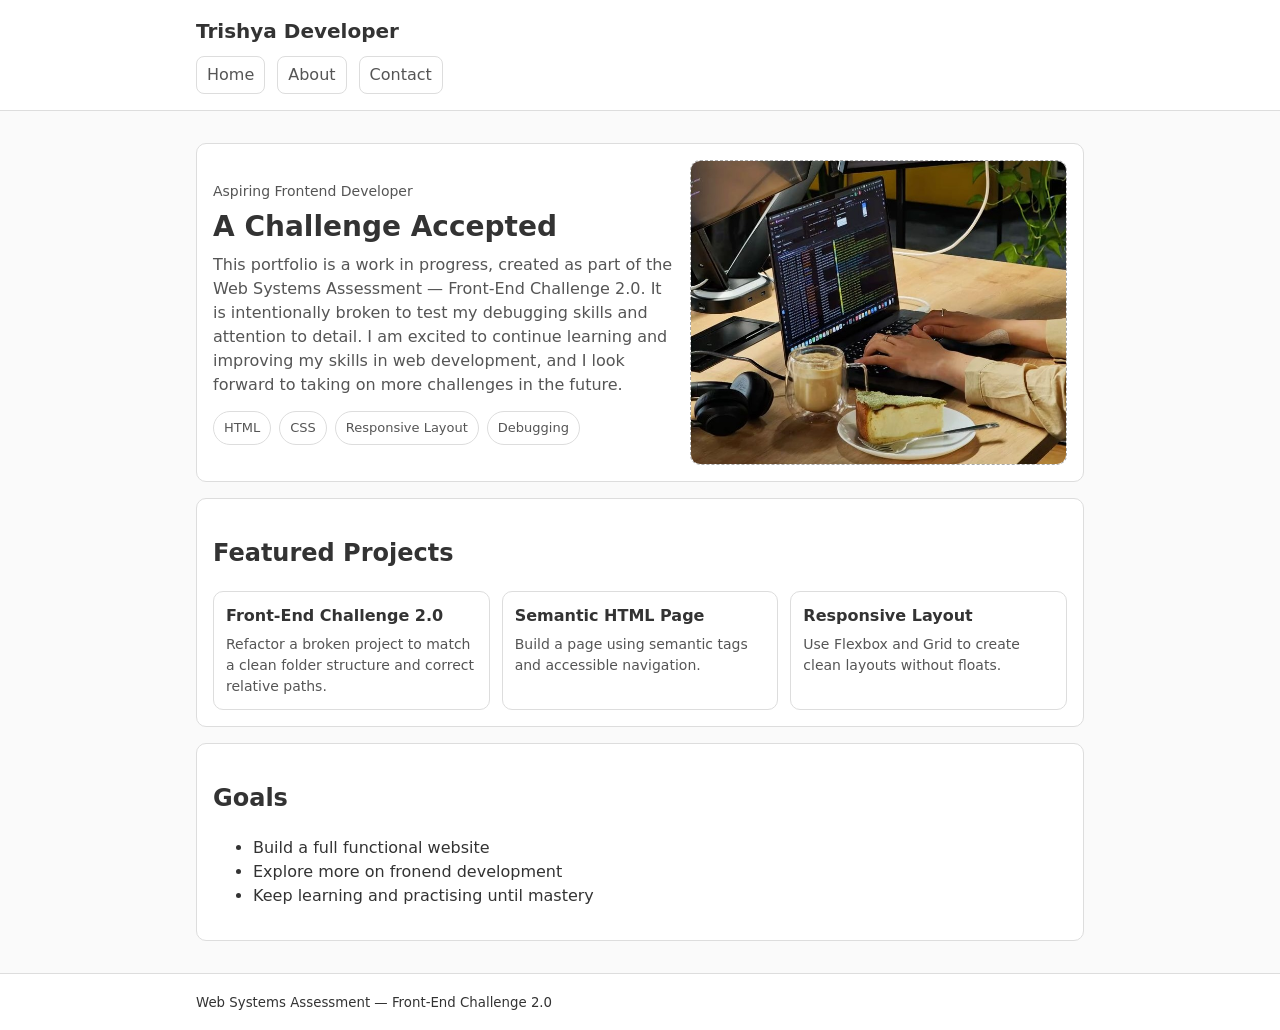
<file: index.html>
<!doctype html>
<html lang="en">
  <head>
    <meta charset="utf-8" />
    <meta name="viewport" content="width=device-width, initial-scale=1" />
    <title>Developer Portfolio</title>

    <!-- INTENTIONALLY BROKEN: wrong stylesheet path and filename -->
    <link rel="stylesheet" href="../css/styles.css" />
  </head>
  <body>
    <header class="site-header">
      <div class="container">
        <h1 class="site-title">Trishya Developer</h1>

        <nav class="site-nav" aria-label="Primary">
          <!-- INTENTIONALLY BROKEN: these hrefs do not match existing filenames/locations -->
          <a href="index.html">Home</a>
          <a href="about.html">About</a>
          <a href="../pages/contact.html">Contact</a>
        </nav>
      </div>
    </header>

    <main class="container">
      <section class="hero card">
        <div class="hero-grid">
          <div class="hero-copy">
            <p class="hero-kicker">Aspiring Frontend Developer</p>
            <h2 class="hero-title">A Challenge Accepted</h2>
            <p class="hero-text">
            This portfolio is a work in progress, created as part of the Web Systems Assessment —
            Front-End Challenge 2.0. It is intentionally broken to test my debugging skills and
            attention to detail. I am excited to continue learning and improving my skills in web
            development, and I look forward to taking on more challenges in the future.
            </p>

            <ul class="tag-list" aria-label="Key skills">
              <li class="tag">HTML</li>
              <li class="tag">CSS</li>
              <li class="tag">Responsive Layout</li>
              <li class="tag">Debugging</li>
            </ul>
          </div>

          <div class="hero-media">
            <!--
              INTENTIONALLY BROKEN:
              - The banner image currently exists with a different name.
              - Students must create the banner folder and rename the banner file.
            -->
            <img
              class="hero-banner"
              src="../assets/img/banner/pinterest.jpeg"
              alt="Laptop with code on screen"
              width="1120"
              height="560"
            />
          </div>
        </div>
      </section>

      <section class="card">
        <h2>Featured Projects</h2>
        <div class="project-grid">
          <article class="project">
            <h3 class="project-title">Front-End Challenge 2.0</h3>
            <p class="project-text">
              Refactor a broken project to match a clean folder structure and
              correct relative paths.
            </p>
          </article>
          <article class="project">
            <h3 class="project-title">Semantic HTML Page</h3>
            <p class="project-text">
              Build a page using semantic tags and accessible navigation.
            </p>
          </article>
          <article class="project">
            <h3 class="project-title">Responsive Layout</h3>
            <p class="project-text">
              Use Flexbox and Grid to create clean layouts without floats.
            </p>
          </article>
        </div>
      </section>

      <section class="card">
        <h2>Goals</h2>
        <ul>
          <li>Build a full functional website</li>
          <li>Explore more on fronend development</li>
          <li>Keep learning and practising until mastery</li>
        </ul>
      </section>
    </main>

    <footer class="site-footer">
      <div class="container">
        <small>Web Systems Assessment — Front-End Challenge 2.0</small>
      </div>
    </footer>
  </body>
</html>
</file>
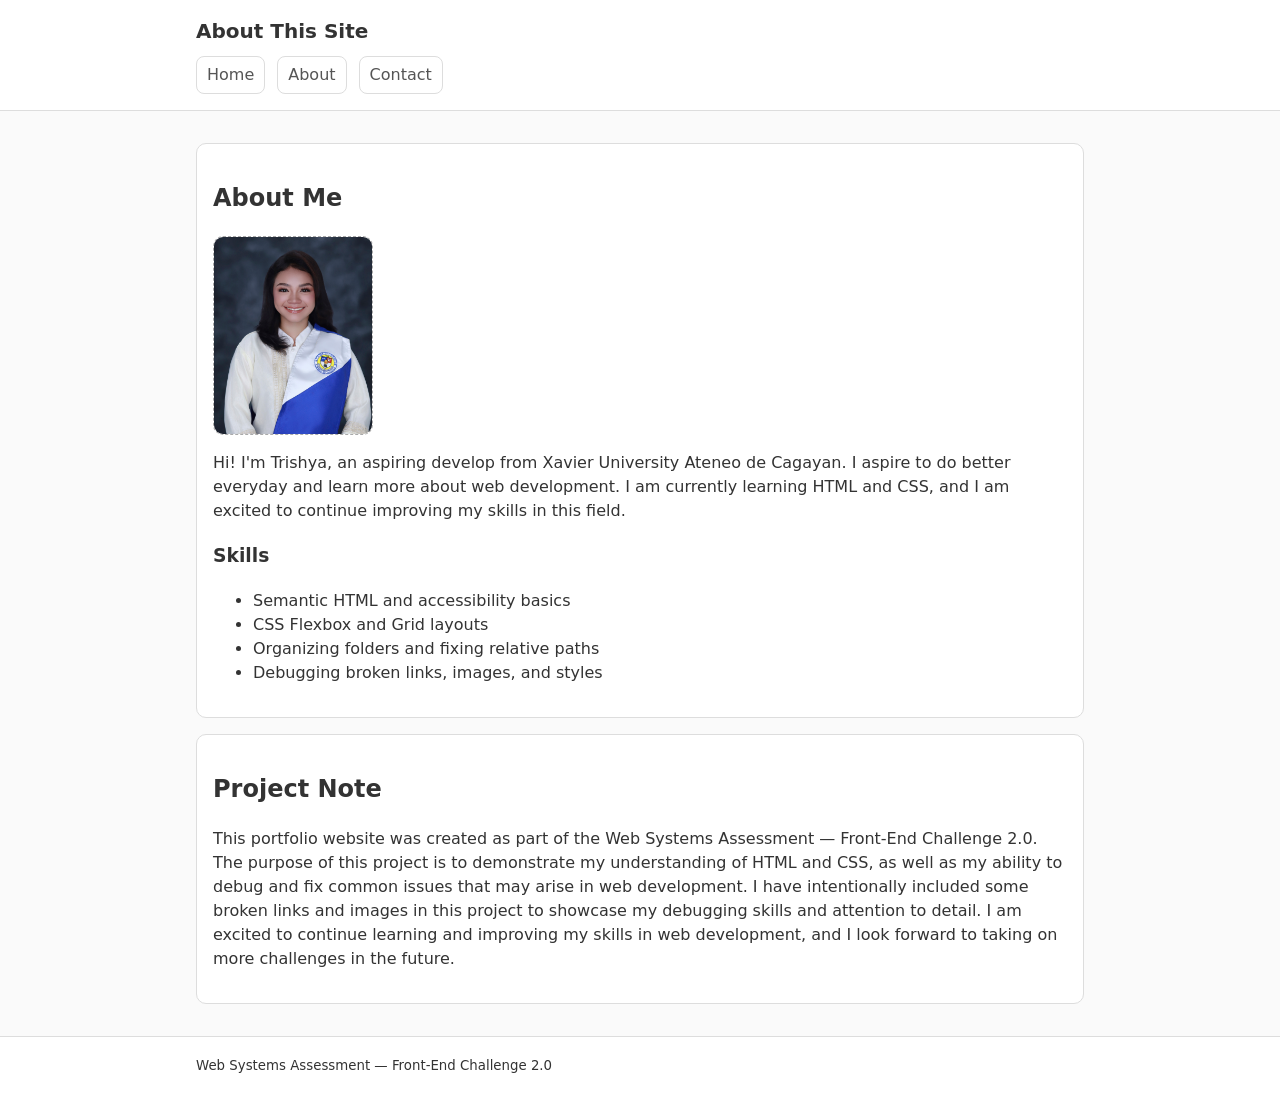
<file: about.html>
<!doctype html>
<html lang="en">
  <head>
    <meta charset="utf-8" />
    <meta name="viewport" content="width=device-width, initial-scale=1" />
    <title>About</title>

    <!-- INTENTIONALLY BROKEN: wrong stylesheet path and filename -->
    <link rel="stylesheet" href="../css/styles.css" />
  </head>
  <body>
    <header class="site-header">
      <div class="container">
        <h1 class="site-title">About This Site</h1>

        <nav class="site-nav" aria-label="Primary">
          <!-- INTENTIONALLY BROKEN: filenames/paths are not correct -->
          <a href="index.html">Home</a>
          <a href="about.html" aria-current="page">About</a>
          <a href="../pages/contact.html">Contact</a>
        </nav>
      </div>
    </header>

    <main class="container">
      <section class="card">
        <h2>About Me</h2>

        <!-- INTENTIONALLY BROKEN: wrong image path and filename -->
        <img class="profile-image" src="../assets/img/DADOLE_CCE (1).JPG"
        alt="A simple profile icon" width="160"
          height="160" />

        <p>
          Hi! I'm Trishya, an aspiring develop from Xavier University Ateneo de Cagayan.
          I aspire to do better everyday and learn more about web development. I am currently learning
          HTML and CSS, and I am excited to continue improving my skills in this field.
        </p>

        <h3>Skills</h3>
        <ul>
          <li>Semantic HTML and accessibility basics</li>
          <li>CSS Flexbox and Grid layouts</li>
          <li>Organizing folders and fixing relative paths</li>
          <li>Debugging broken links, images, and styles</li>
        </ul>

      </section>

      <section class="card">
        <h2>Project Note</h2>
        <p>
          This portfolio website was created as part of the Web Systems Assessment — Front-End Challenge 2.0.
          The purpose of this project is to demonstrate my understanding of HTML and CSS, as well as my ability
          to debug and fix common issues that may arise in web development. I have intentionally included some
          broken links and images in this project to showcase my debugging skills and attention to detail. I am
          excited to continue learning and improving my skills in web development, and I look forward to taking
          on more challenges in the future.
        </p>
      </section>
    </main>

    <footer class="site-footer">
      <div class="container">
        <small>Web Systems Assessment — Front-End Challenge 2.0</small>
      </div>
    </footer>
  </body>
</html>
</file>
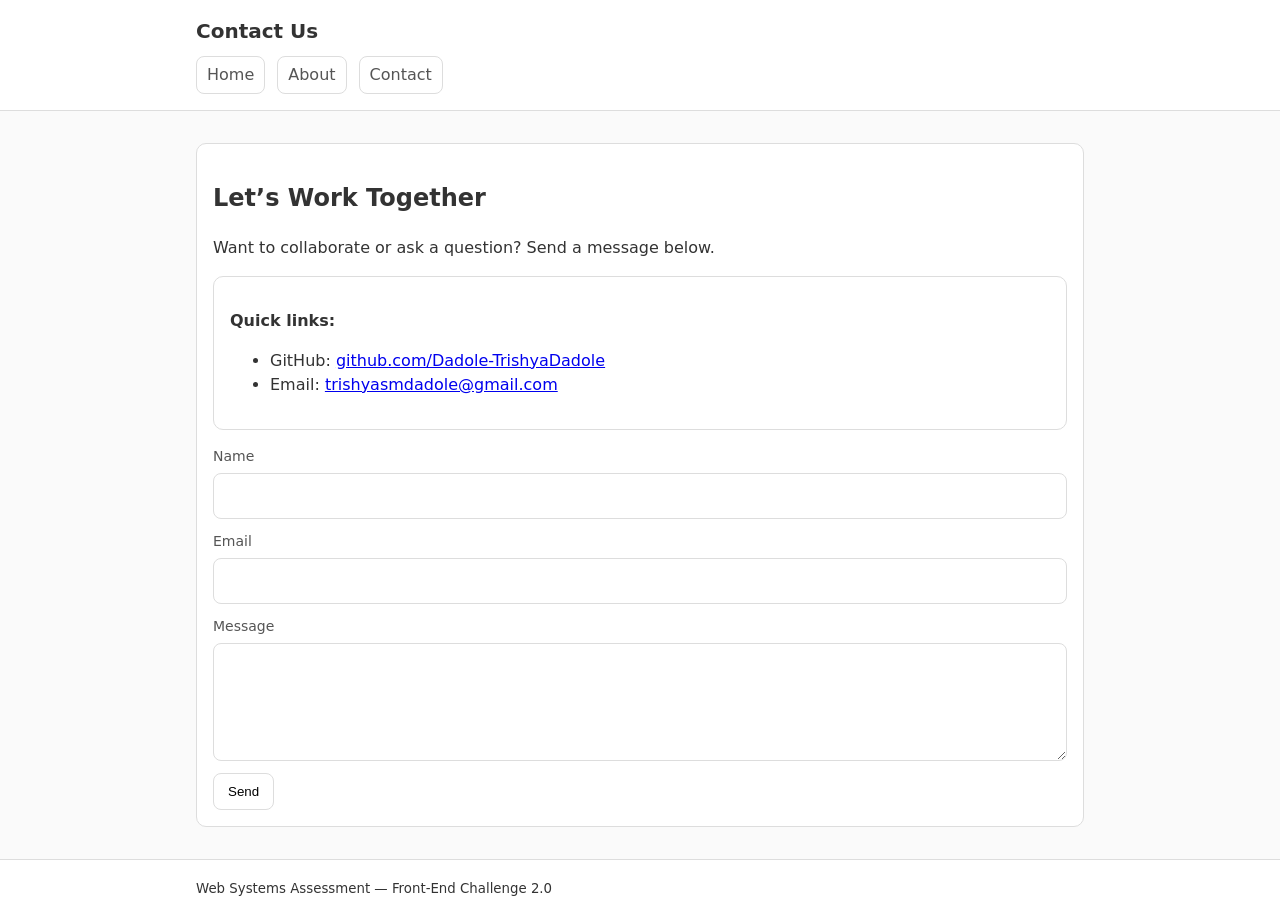
<file: pages/contact.html>
<!doctype html>
<html lang="en">
  <head>
    <meta charset="utf-8" />
    <meta name="viewport" content="width=device-width, initial-scale=1" />
    <title>Contact</title>

    <!-- INTENTIONALLY BROKEN: wrong relative path to CSS from a nested page -->
    <link rel="stylesheet" href="../css/styles.css" />
  </head>
  <body>
    <header class="site-header">
      <div class="container">
        <h1 class="site-title">Contact Us</h1>

        <nav class="site-nav" aria-label="Primary">
          <!-- INTENTIONALLY BROKEN: wrong paths back to root pages -->
          <a href="../index.html">Home</a>
          <a href="../about.html">About</a>
          <a href="../pages/contact.html" aria-current="page">Contact</a>
        </nav>
      </div>
    </header>

    <main class="container">
      <section class="card">
        <h2>Let’s Work Together</h2>
        <p>
          Want to collaborate or ask a question? Send a message below.
        </p>

        <div class="card" aria-label="Quick links">
          <p><strong>Quick links:</strong></p>
          <ul>
            <li>GitHub: <a href="#">github.com/Dadole-TrishyaDadole</a></li>
            <li>Email: <a href="#">trishyasmdadole@gmail.com</a></li>
          </ul>
        </div>

        <form class="contact-form">
          <label class="field">
            <span class="field-label">Name</span>
            <input class="field-input" type="text" name="name" />
          </label>

          <label class="field">
            <span class="field-label">Email</span>
            <input class="field-input" type="email" name="email" />
          </label>

          <label class="field">
            <span class="field-label">Message</span>
            <textarea class="field-input" name="message" rows="4"></textarea>
          </label>

          <button class="btn" type="submit">Send</button>
        </form>
      </section>
    </main>

    <footer class="site-footer">
      <div class="container">
        <small>Web Systems Assessment — Front-End Challenge 2.0</small>
      </div>
    </footer>
  </body>
</html>
</file>
<file: css/styles.css>
/*
  NOTE: This CSS file is intentionally placed in a non-standard folder name.
  The assessment expects students to reorganize into a clean structure (e.g., css/styles.css)
  and fix all related paths.
*/

:root {
  --bg: #fafafa;
  --card-bg: #fff;
  --text: #333;
  --muted: #555;
  --border: #ddd;
}

* {
  box-sizing: border-box;
}

body {
  margin: 0;
  font-family:
    system-ui,
    -apple-system,
    Segoe UI,
    Roboto,
    Arial,
    sans-serif;
  background: var(--bg);
  color: var(--text);
  line-height: 1.5;
}

.container {
  max-width: 920px;
  margin: 0 auto;
  padding: 16px;
}

.site-header,
.site-footer {
  border-bottom: 1px solid var(--border);
  background: var(--card-bg);
}

.site-footer {
  border-top: 1px solid var(--border);
  border-bottom: none;
}

.site-title {
  margin: 0;
  font-size: 20px;
}

.site-nav {
  display: flex;
  gap: 12px;
  margin-top: 10px;
}

.site-nav a {
  color: var(--muted);
  text-decoration: none;
  padding: 6px 10px;
  border: 1px solid var(--border);
  border-radius: 8px;
  background: #fff;
}

.card {
  background: var(--card-bg);
  border: 1px solid var(--border);
  border-radius: 10px;
  padding: 16px;
  margin: 16px 0;
}

.hero-image,
.profile-image {
  display: block;
  margin-top: 12px;
  max-width: 100%;
  height: auto;
  border: 1px dashed #aaa;
  border-radius: 10px;
}

.contact-form {
  margin-top: 12px;
  display: grid;
  gap: 12px;
}

.field {
  display: grid;
  gap: 6px;
}

.field-label {
  font-size: 14px;
  color: var(--muted);
}

.field-input {
  padding: 10px 12px;
  border: 1px solid var(--border);
  border-radius: 8px;
  font: inherit;
}

.btn {
  justify-self: start;
  padding: 10px 14px;
  border: 1px solid var(--border);
  border-radius: 8px;
  background: #fff;
  cursor: pointer;
}

/* Portfolio-style homepage layout */

.hero {
  overflow: hidden;
}

.hero-grid {
  display: grid;
  gap: 16px;
  align-items: start;
}

@media (min-width: 800px) {
  .hero-grid {
    grid-template-columns: 1.1fr 0.9fr;
    align-items: center;
  }
}

.hero-kicker {
  margin: 0 0 8px;
  color: var(--muted);
  font-size: 14px;
}

.hero-title {
  margin: 0 0 10px;
  font-size: 28px;
  line-height: 1.2;
}

.hero-text {
  margin: 0 0 14px;
  color: var(--muted);
}

.tag-list {
  list-style: none;
  padding: 0;
  margin: 0;
  display: flex;
  flex-wrap: wrap;
  gap: 8px;
}

.tag {
  border: 1px solid var(--border);
  border-radius: 999px;
  padding: 6px 10px;
  background: #fff;
  font-size: 13px;
  color: var(--muted);
}

.hero-banner {
  width: 100%;
  height: auto;
  display: block;
  border: 1px dashed #aaa;
  border-radius: 10px;
}

.project-grid {
  display: grid;
  gap: 12px;
  margin-top: 12px;
}

@media (min-width: 800px) {
  .project-grid {
    grid-template-columns: repeat(3, 1fr);
  }
}

.project {
  border: 1px solid var(--border);
  border-radius: 10px;
  padding: 12px;
  background: #fff;
}

.project-title {
  margin: 0 0 6px;
  font-size: 16px;
}

.project-text {
  margin: 0;
  color: var(--muted);
  font-size: 14px;
}
</file>
